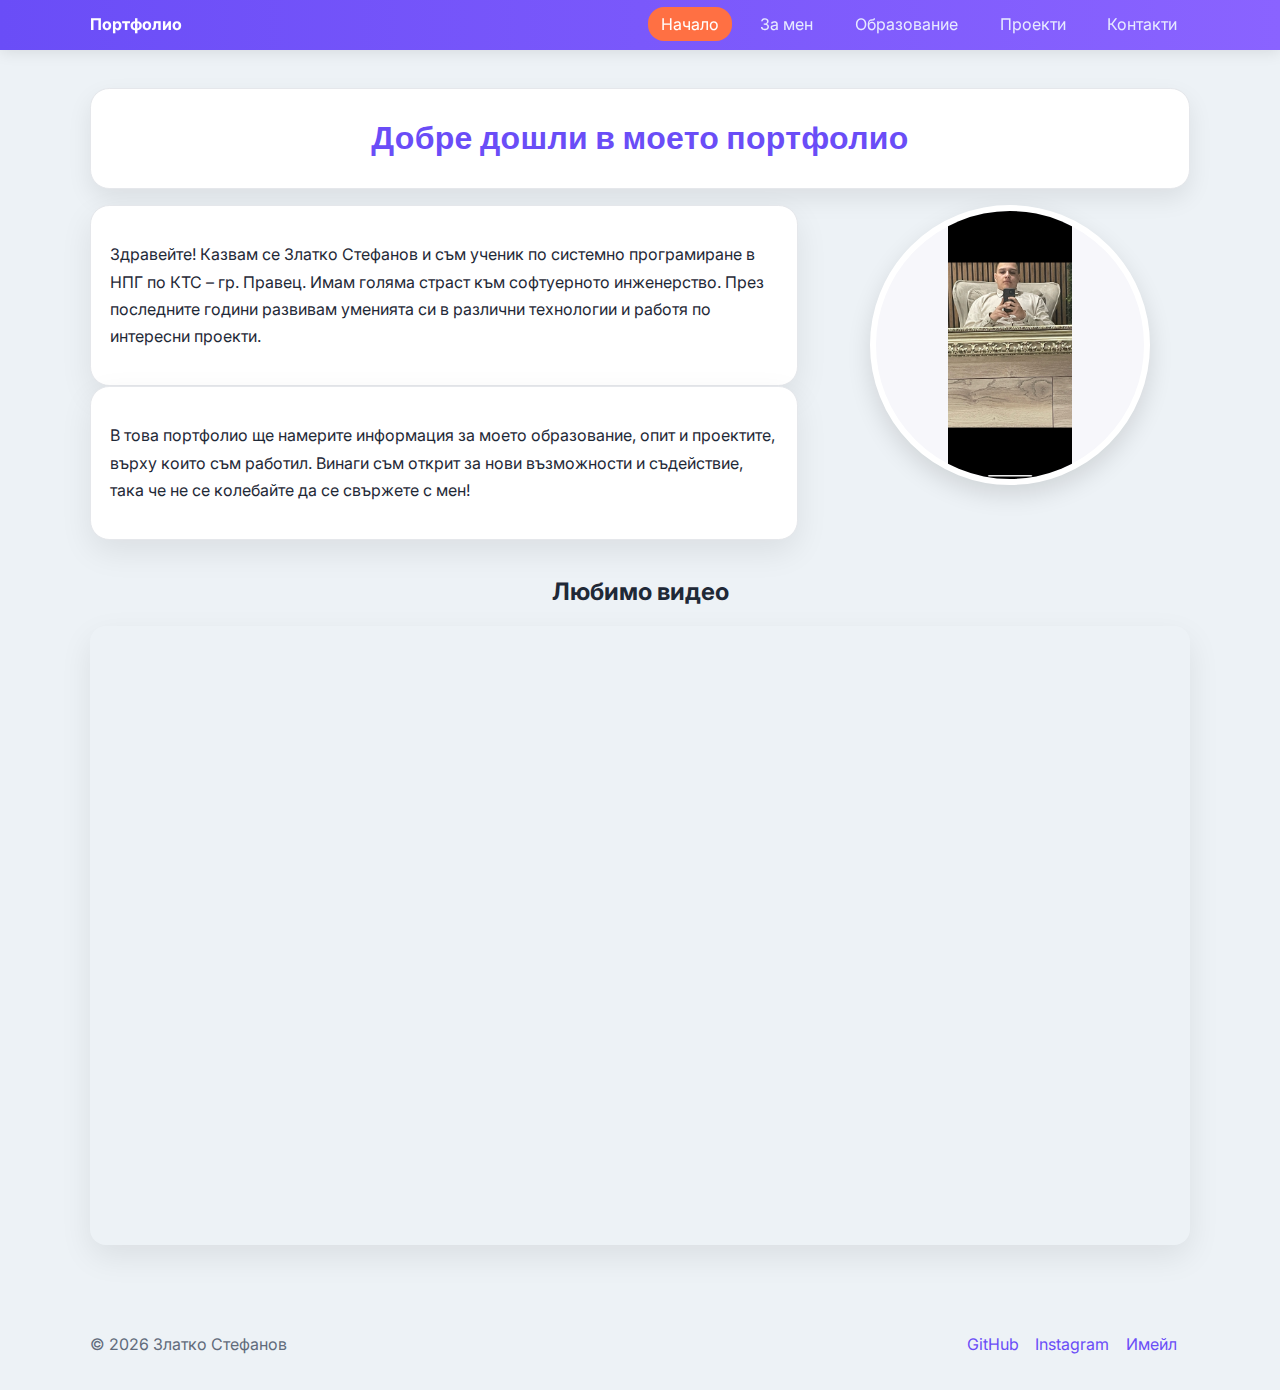
<file: index.html>
<!DOCTYPE html>
<html lang="bg">
<head>
  <meta charset="UTF-8" />
  <meta name="viewport" content="width=device-width, initial-scale=1.0" />
  <title>Начало</title>
  <link rel="preconnect" href="https://fonts.googleapis.com">
  <link rel="preconnect" href="https://fonts.gstatic.com" crossorigin>
  <link href="https://fonts.googleapis.com/css2?family=Poppins:wght@400;600;700&family=Inter:wght@400;600&display=swap" rel="stylesheet">
  <link rel="stylesheet" href="style.css" />
</head>
<body>
<header class="topbar">
  <div class="container nav">
    <a class="brand" href="index.html">Портфолио</a>
    <nav>
      <ul class="menu">
        <li><a class="active" href="index.html">Начало</a></li>
        <li><a class="" href="about.html">За мен</a></li>
        <li><a class="" href="education.html">Образование</a></li>
        <li><a class="" href="projects.html">Проекти</a></li>
        <li><a class="" href="contact.html">Контакти</a></li>
      </ul>
    </nav>
  </div>
</header>
<main class="container main">

<section class="title-card">
  <h1>Добре дошли в моето портфолио</h1>
</section>

<section class="intro-grid">
  <div class="col">
    <div class="card">
      <p>Здравейте! Казвам се Златко Стефанов и съм ученик по системно програмиране в НПГ по КТС – гр. Правец. Имам голяма страст към софтуерното инженерство. През последните години развивам уменията си в различни технологии и работя по интересни проекти.</p>
    </div>
    <div class="card">
      <p>В това портфолио ще намерите информация за моето образование, опит и проектите, върху които съм работил. Винаги съм открит за нови възможности и съдействие, така че не се колебайте да се свържете с мен!</p>
    </div>
  </div>
  <div class="col photo-col">
    <img class="avatar" src="profile.jpg" alt="Златко Стефанов">
  </div>
</section>

<section class="section">
  <h2 class="section-title">Любимо видео</h2>
  <div class="video-wrap">
    <iframe src="https://www.youtube.com/embed/hKmgWKeEaHs" title="YouTube video" allowfullscreen></iframe>
  </div>
</section>

</main>
<footer class="footer">
  <div class="container foot">
    <p>© <span id="year"></span> Златко Стефанов</p>
    <div class="socials">
      <a href="https://github.com/Zlatko156" target="_blank">GitHub</a>
      <a href="https://www.instagram.com/zlatko.stefanov.585/" target="_blank">Instagram</a>
      <a href="mailto:stefanovzlatko712@gmail.com">Имейл</a>
    </div>
  </div>
</footer>
<script>document.getElementById('year').textContent = new Date().getFullYear();</script>
</body>
</html>
</file>
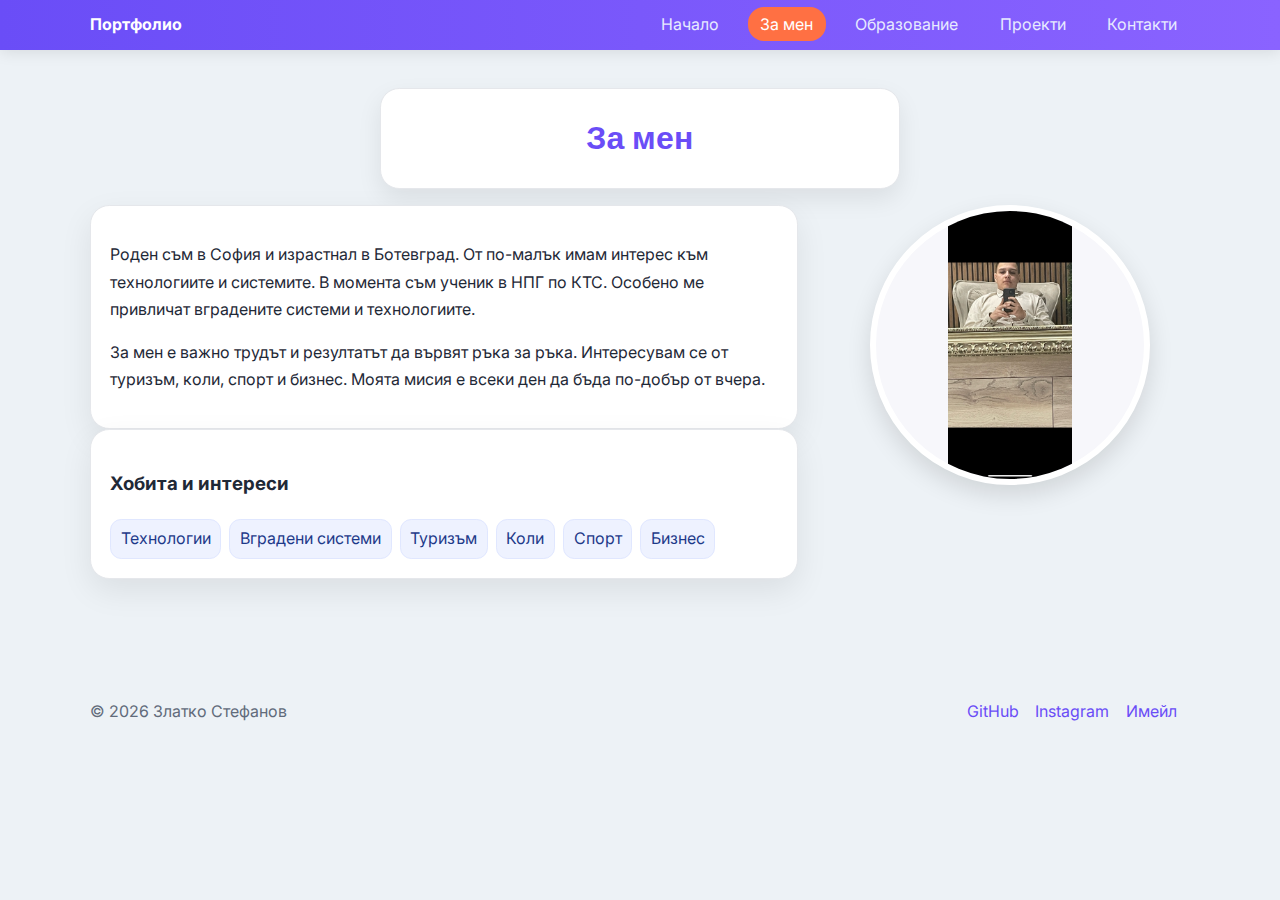
<file: about.html>
<!DOCTYPE html>
<html lang="bg">
<head>
  <meta charset="UTF-8" />
  <meta name="viewport" content="width=device-width, initial-scale=1.0" />
  <title>За мен</title>
  <link rel="preconnect" href="https://fonts.googleapis.com">
  <link rel="preconnect" href="https://fonts.gstatic.com" crossorigin>
  <link href="https://fonts.googleapis.com/css2?family=Poppins:wght@400;600;700&family=Inter:wght@400;600&display=swap" rel="stylesheet">
  <link rel="stylesheet" href="style.css" />
</head>
<body>
<header class="topbar">
  <div class="container nav">
    <a class="brand" href="index.html">Портфолио</a>
    <nav>
      <ul class="menu">
        <li><a class="" href="index.html">Начало</a></li>
        <li><a class="active" href="about.html">За мен</a></li>
        <li><a class="" href="education.html">Образование</a></li>
        <li><a class="" href="projects.html">Проекти</a></li>
        <li><a class="" href="contact.html">Контакти</a></li>
      </ul>
    </nav>
  </div>
</header>
<main class="container main">

<section class="title-card small">
  <h1>За мен</h1>
</section>

<section class="about-grid">
  <div class="col">
    <div class="card">
      <p>Роден съм в София и израстнал в Ботевград. От по-малък имам интерес към технологиите и системите. В момента съм ученик в НПГ по КТС. Особено ме привличат вградените системи и технологиите.</p>
      <p>За мен е важно трудът и резултатът да вървят ръка за ръка. Интересувам се от туризъм, коли, спорт и бизнес. Моята мисия е всеки ден да бъда по-добър от вчера.</p>
    </div>
    <div class="card tag-card">
      <h3>Хобита и интереси</h3>
      <ul class="tags">
        <li>Технологии</li><li>Вградени системи</li><li>Туризъм</li>
        <li>Коли</li><li>Спорт</li><li>Бизнес</li>
      </ul>
    </div>
  </div>
  <div class="col photo-col">
    <img class="avatar" src="profile.jpg" alt="Златко Стефанов">
  </div>
</section>

</main>
<footer class="footer">
  <div class="container foot">
    <p>© <span id="year"></span> Златко Стефанов</p>
    <div class="socials">
      <a href="https://github.com/Zlatko156" target="_blank">GitHub</a>
      <a href="https://www.instagram.com/zlatko.stefanov.585/" target="_blank">Instagram</a>
      <a href="mailto:stefanovzlatko712@gmail.com">Имейл</a>
    </div>
  </div>
</footer>
<script>document.getElementById('year').textContent = new Date().getFullYear();</script>
</body>
</html>
</file>
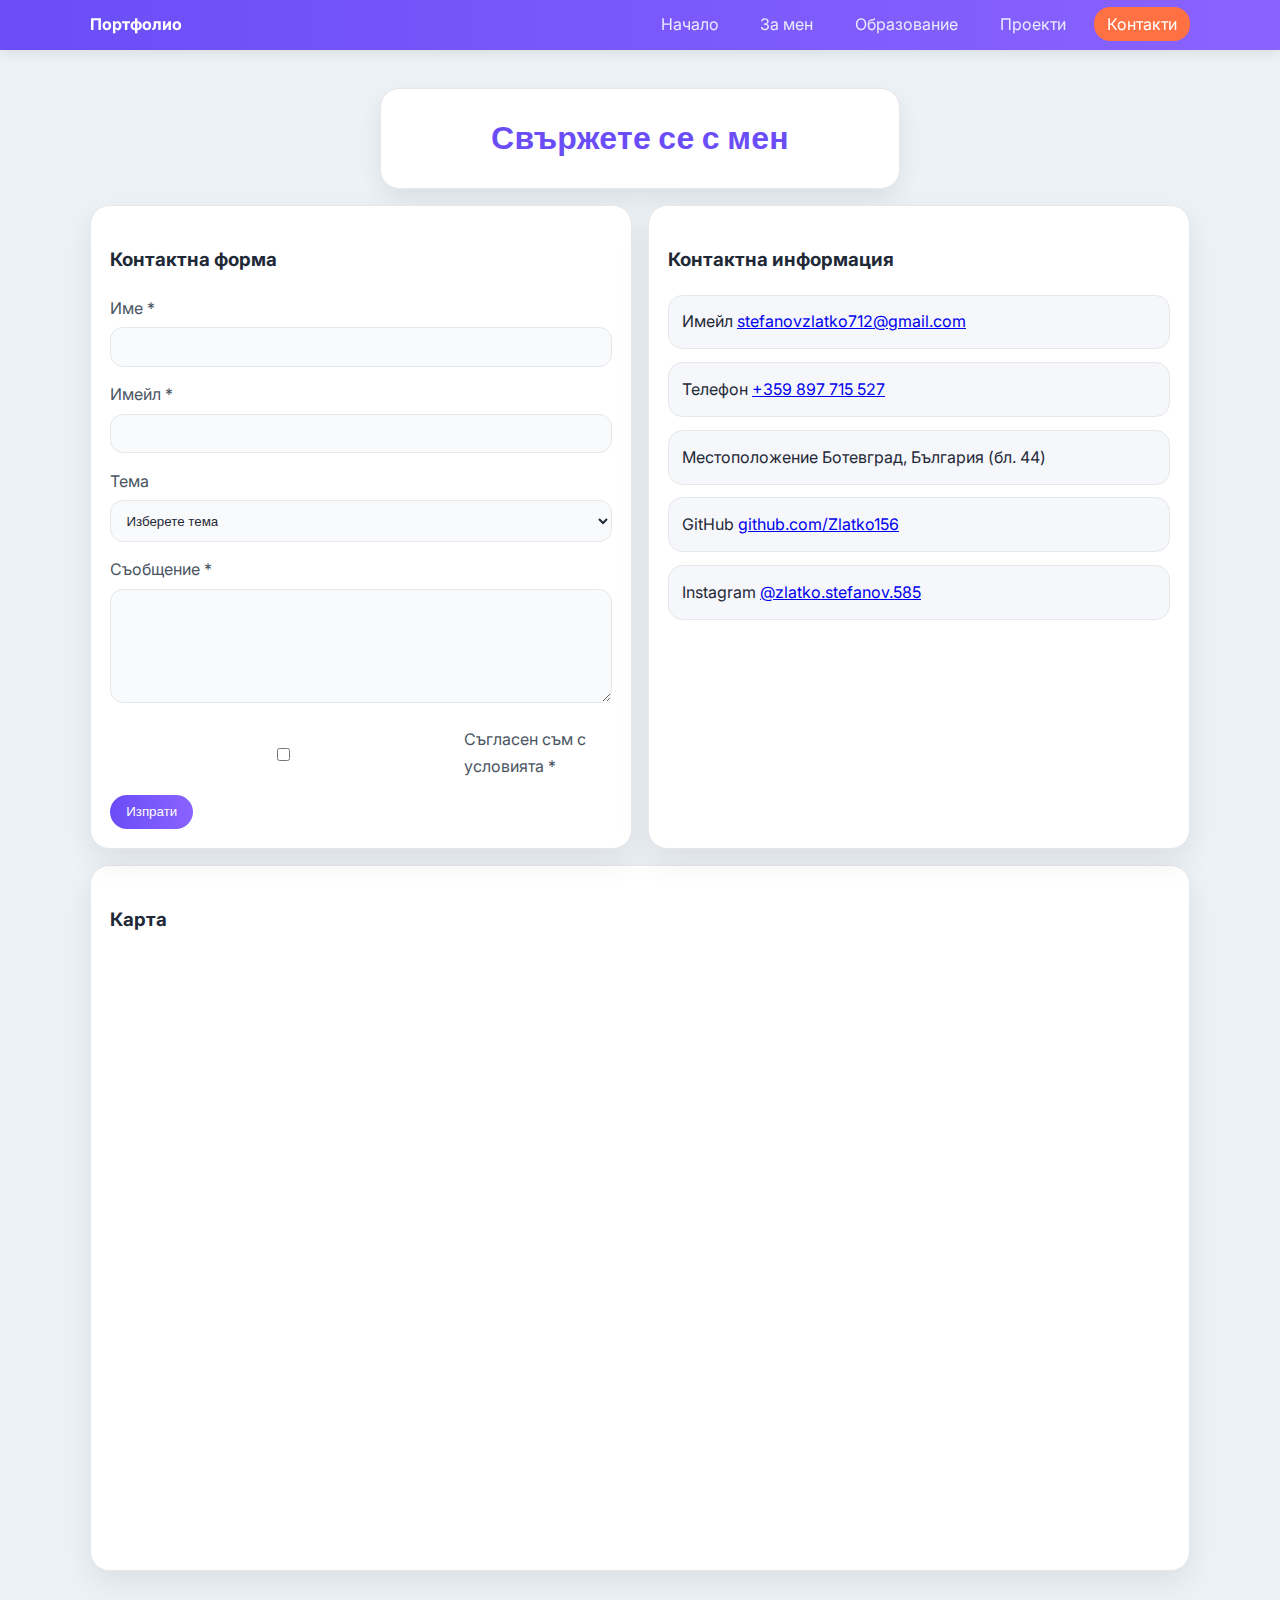
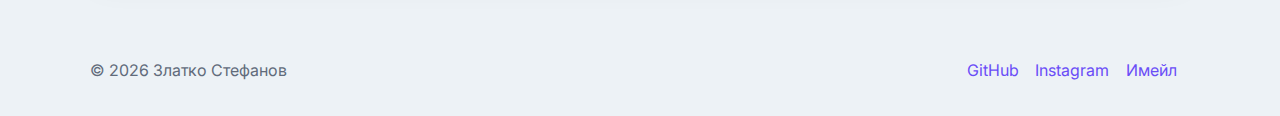
<file: contact.html>
<!DOCTYPE html>
<html lang="bg">
<head>
  <meta charset="UTF-8" />
  <meta name="viewport" content="width=device-width, initial-scale=1.0" />
  <title>Контакти</title>
  <link rel="preconnect" href="https://fonts.googleapis.com">
  <link rel="preconnect" href="https://fonts.gstatic.com" crossorigin>
  <link href="https://fonts.googleapis.com/css2?family=Poppins:wght@400;600;700&family=Inter:wght@400;600&display=swap" rel="stylesheet">
  <link rel="stylesheet" href="style.css" />
</head>
<body>
<header class="topbar">
  <div class="container nav">
    <a class="brand" href="index.html">Портфолио</a>
    <nav>
      <ul class="menu">
        <li><a class="" href="index.html">Начало</a></li>
        <li><a class="" href="about.html">За мен</a></li>
        <li><a class="" href="education.html">Образование</a></li>
        <li><a class="" href="projects.html">Проекти</a></li>
        <li><a class="active" href="contact.html">Контакти</a></li>
      </ul>
    </nav>
  </div>
</header>
<main class="container main">

<section class="title-card small">
  <h1>Свържете се с мен</h1>
</section>

<section class="contact-grid">
  <div class="card">
    <h3>Контактна форма</h3>
    <form class="form">
      <label>Име *<input type="text" required></label>
      <label>Имейл *<input type="email" required></label>
      <label>Тема<select required>
        <option disabled selected>Изберете тема</option>
        <option>Общо запитване</option>
        <option>Проект / сътрудничество</option>
      </select></label>
      <label>Съобщение *<textarea rows="6" required></textarea></label>
      <label class="agree"><input type="checkbox" required> Съгласен съм с условията *</label>
      <button class="btn">Изпрати</button>
    </form>
  </div>
  <div class="card">
    <h3>Контактна информация</h3>
    <ul class="info">
      <li><span>Имейл</span> <a href="mailto:stefanovzlatko712@gmail.com">stefanovzlatko712@gmail.com</a></li>
      <li><span>Телефон</span> <a href="tel:+359897715527">+359 897 715 527</a></li>
      <li><span>Местоположение</span> Ботевград, България (бл. 44)</li>
      <li><span>GitHub</span> <a target="_blank" href="https://github.com/Zlatko156">github.com/Zlatko156</a></li>
      <li><span>Instagram</span> <a target="_blank" href="https://www.instagram.com/zlatko.stefanov.585/">@zlatko.stefanov.585</a></li>
    </ul>
  </div>
</section>

<section class="card">
  <h3>Карта</h3>
  <div class="map">
    <iframe src="https://www.google.com/maps?q=%D0%B3%D1%80.+%D0%91%D0%BE%D1%82%D0%B5%D0%B2%D0%B3%D1%80%D0%B0%D0%B4,+%D0%B1%D0%BB.+44&output=embed" allowfullscreen loading="lazy"></iframe>
  </div>
</section>

</main>
<footer class="footer">
  <div class="container foot">
    <p>© <span id="year"></span> Златко Стефанов</p>
    <div class="socials">
      <a href="https://github.com/Zlatko156" target="_blank">GitHub</a>
      <a href="https://www.instagram.com/zlatko.stefanov.585/" target="_blank">Instagram</a>
      <a href="mailto:stefanovzlatko712@gmail.com">Имейл</a>
    </div>
  </div>
</footer>
<script>document.getElementById('year').textContent = new Date().getFullYear();</script>
</body>
</html>
</file>
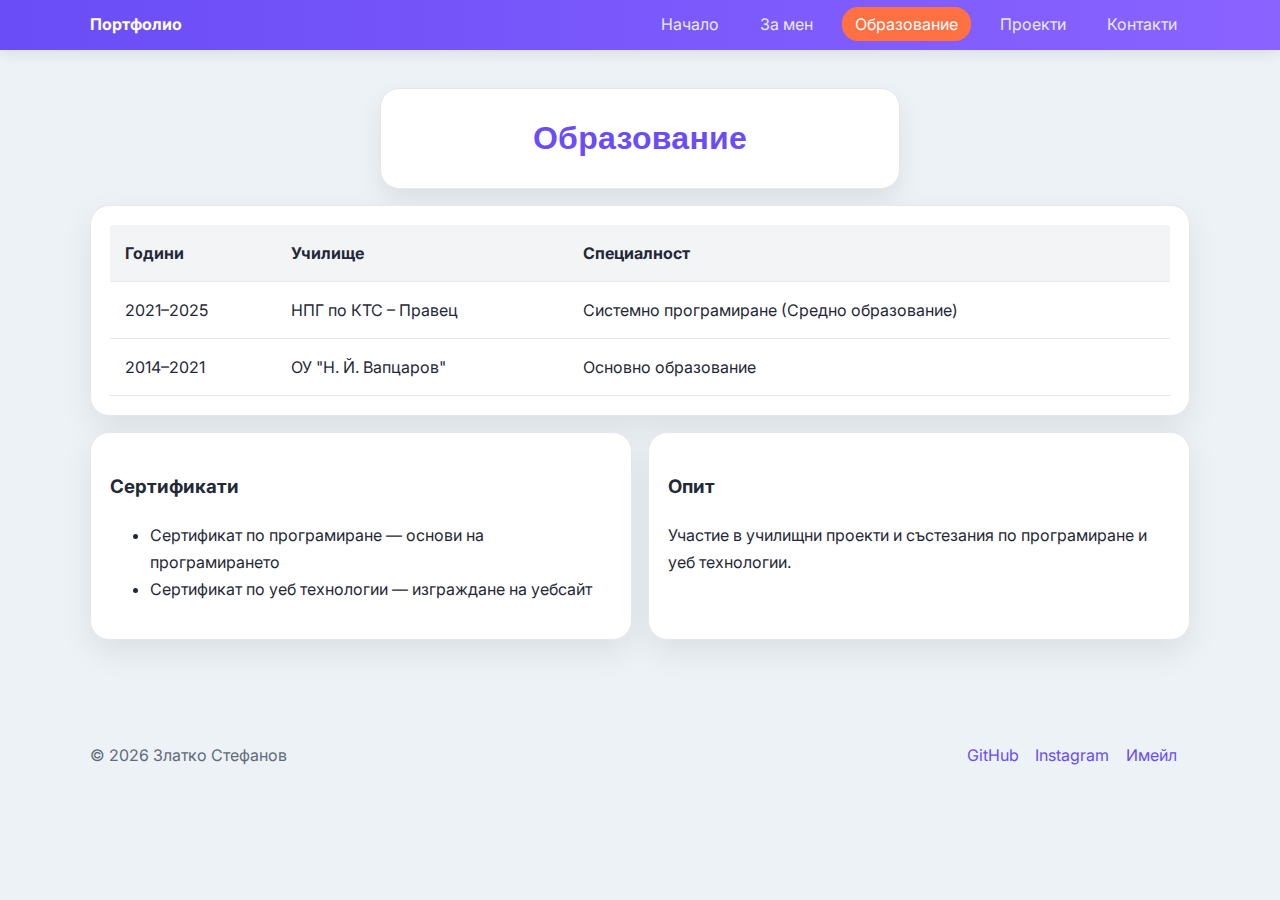
<file: education.html>
<!DOCTYPE html>
<html lang="bg">
<head>
  <meta charset="UTF-8" />
  <meta name="viewport" content="width=device-width, initial-scale=1.0" />
  <title>Образование</title>
  <link rel="preconnect" href="https://fonts.googleapis.com">
  <link rel="preconnect" href="https://fonts.gstatic.com" crossorigin>
  <link href="https://fonts.googleapis.com/css2?family=Poppins:wght@400;600;700&family=Inter:wght@400;600&display=swap" rel="stylesheet">
  <link rel="stylesheet" href="style.css" />
</head>
<body>
<header class="topbar">
  <div class="container nav">
    <a class="brand" href="index.html">Портфолио</a>
    <nav>
      <ul class="menu">
        <li><a class="" href="index.html">Начало</a></li>
        <li><a class="" href="about.html">За мен</a></li>
        <li><a class="active" href="education.html">Образование</a></li>
        <li><a class="" href="projects.html">Проекти</a></li>
        <li><a class="" href="contact.html">Контакти</a></li>
      </ul>
    </nav>
  </div>
</header>
<main class="container main">

<section class="title-card small">
  <h1>Образование</h1>
</section>

<section class="card">
  <div class="table-wrap">
    <table class="table">
      <thead><tr><th>Години</th><th>Училище</th><th>Специалност</th></tr></thead>
      <tbody>
        <tr><td>2021–2025</td><td>НПГ по КТС – Правец</td><td>Системно програмиране (Средно образование)</td></tr>
        <tr><td>2014–2021</td><td>ОУ "Н. Й. Вапцаров"</td><td>Основно образование</td></tr>
      </tbody>
    </table>
  </div>
</section>

<section class="grid-2">
  <div class="card">
    <h3>Сертификати</h3>
    <ul class="list">
      <li>Сертификат по програмиране — основи на програмирането</li>
      <li>Сертификат по уеб технологии — изграждане на уебсайт</li>
    </ul>
  </div>
  <div class="card">
    <h3>Опит</h3>
    <p>Участие в училищни проекти и състезания по програмиране и уеб технологии.</p>
  </div>
</section>

</main>
<footer class="footer">
  <div class="container foot">
    <p>© <span id="year"></span> Златко Стефанов</p>
    <div class="socials">
      <a href="https://github.com/Zlatko156" target="_blank">GitHub</a>
      <a href="https://www.instagram.com/zlatko.stefanov.585/" target="_blank">Instagram</a>
      <a href="mailto:stefanovzlatko712@gmail.com">Имейл</a>
    </div>
  </div>
</footer>
<script>document.getElementById('year').textContent = new Date().getFullYear();</script>
</body>
</html>
</file>
<file: style.css>
:root{
  --bg:#edf2f6;
  --card:#ffffff;
  --text:#1f2937;
  --muted:#4b5563;
  --accent:#7c4dff;
  --accent2:#5b8cff;
  --border:#e5e7eb;
}

*{box-sizing:border-box}
html,body{margin:0;padding:0;background:var(--bg);color:var(--text);font-family:Inter,system-ui,-apple-system,Segoe UI,Roboto,Arial,sans-serif;line-height:1.7}

.container{width:min(1100px,92%);margin:auto}

.topbar{position:sticky;top:0;z-index:10;background:linear-gradient(90deg,#6a4df7,#8a63ff);box-shadow:0 2px 16px rgba(0,0,0,.1)}
.nav{display:flex;align-items:center;justify-content:space-between;padding:.7rem 0}
.brand{color:#fff;text-decoration:none;font-weight:700}
.menu{display:flex;gap:1rem;list-style:none;margin:0;padding:0}
.menu a{color:#e7eaff;text-decoration:none;padding:.45rem .8rem;border-radius:1rem}
.menu a.active,.menu a:hover{background:#ff7043;color:#fff}

.main{padding:1.4rem 0}

.title-card{background:var(--card);border:1px solid var(--border);border-radius:1.2rem;padding:1.4rem;margin:1rem auto;box-shadow:0 10px 24px rgba(0,0,0,.08);text-align:center}
.title-card.small{max-width:520px}
.title-card h1{margin:0;font-family:Poppins, sans-serif;font-weight:700;color:#6a4df7;letter-spacing:.3px}

.intro-grid{display:grid;grid-template-columns:1fr 360px;gap:2rem;align-items:start;margin:1rem 0 2rem}
.card{background:var(--card);border:1px solid var(--border);border-radius:1.2rem;padding:1.2rem;box-shadow:0 12px 32px rgba(0,0,0,.08)}
.photo-col{display:flex;justify-content:center;align-items:flex-start}
.avatar{width:280px;height:280px;border-radius:50%;object-fit:contain;object-position:center;background:#f7f7fb;border:6px solid #fff;box-shadow:0 10px 24px rgba(0,0,0,.12)}

.section-title{text-align:center;margin:0 0 .8rem}
.video-wrap{position:relative;padding-top:56.25%;border-radius:1rem;overflow:hidden;box-shadow:0 12px 32px rgba(0,0,0,.08)}
.video-wrap iframe{position:absolute;inset:0;width:100%;height:100%;border:0}

.about-grid{display:grid;grid-template-columns:1fr 360px;gap:2rem;align-items:start;margin:1rem 0 2rem}
.tags{display:flex;gap:.5rem;flex-wrap:wrap;margin:.6rem 0 0;padding:0;list-style:none}
.tags li{background:#eef2ff;border:1px solid #e0e7ff;color:#1e3a8a;padding:.35rem .6rem;border-radius:.7rem}

.table{width:100%;border-collapse:collapse}
.table th,.table td{border-bottom:1px solid var(--border);padding:.9rem;text-align:left}
.table thead th{background:#f3f4f6}

.grid-2{display:grid;grid-template-columns:1fr 1fr;gap:1rem;margin:1rem 0}

.projects{display:grid;grid-template-columns:repeat(3,1fr);gap:1rem;margin:1rem 0}

.contact-grid{display:grid;grid-template-columns:1fr 1fr;gap:1rem;margin:1rem 0}
.form label{display:block;margin-bottom:.9rem;color:var(--muted)}
.form input,.form textarea,.form select{width:100%;padding:.7rem;border-radius:.8rem;border:1px solid var(--border);background:#f9fafb;color:var(--text);margin-top:.35rem}
.form .agree{display:flex;align-items:center;gap:.5rem}
.btn{display:inline-block;background:linear-gradient(90deg,#6a4df7,#8a63ff);color:#fff;padding:.6rem 1rem;border:none;border-radius:999px;cursor:pointer}

.info{list-style:none;padding:0;margin:0;display:flex;flex-direction:column;gap:.8rem}
.info li{background:#f6f7fb;border:1px solid var(--border);border-radius:.9rem;padding:.8rem}

.map{position:relative;padding-top:56.25%}
.map iframe{position:absolute;inset:0;width:100%;height:100%;border:0;border-radius:1rem}

.footer{margin-top:2rem;padding:1rem 0;color:#616b7b}
.foot{display:flex;justify-content:space-between;align-items:center;gap:1rem;flex-wrap:wrap}
.socials a{color:#6a4df7;margin-right:.8rem;text-decoration:none}
.socials a:hover{text-decoration:underline}

@media (max-width: 900px){
  .intro-grid,.about-grid,.contact-grid{grid-template-columns:1fr}
  .projects{grid-template-columns:repeat(2,1fr)}
  .photo-col{order:-1}
}
@media (max-width: 600px){
  .projects{grid-template-columns:1fr}
  .avatar{width:240px;height:240px}
}

.proj-img{width:100%;height:200px;object-fit:cover;border-radius:.8rem .8rem 0 0}
.proj-body{padding:.8rem 0}
.btn.small{padding:.4rem .8rem;font-size:.9rem}
.proj{overflow:hidden;transition:transform .2s,box-shadow .2s}
.proj:hover{transform:translateY(-4px);box-shadow:0 12px 28px rgba(0,0,0,.12)}
</file>
